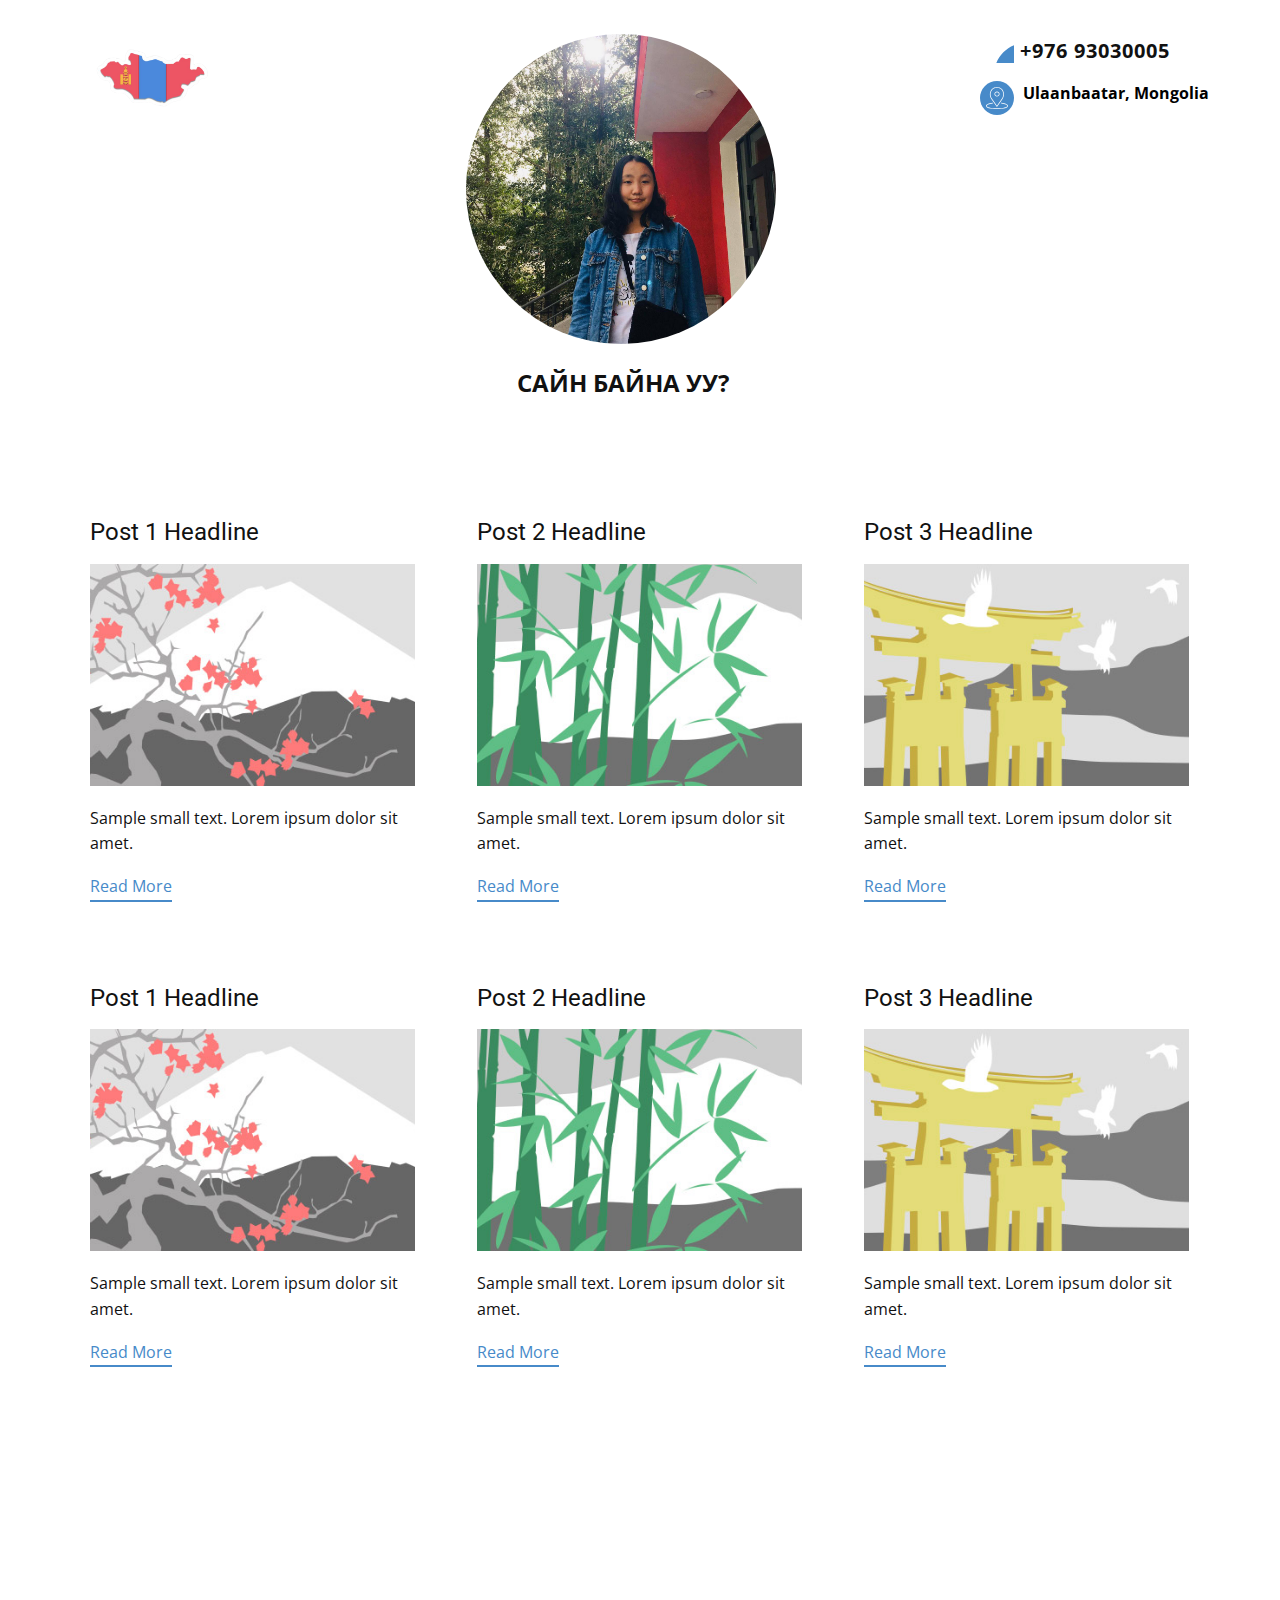
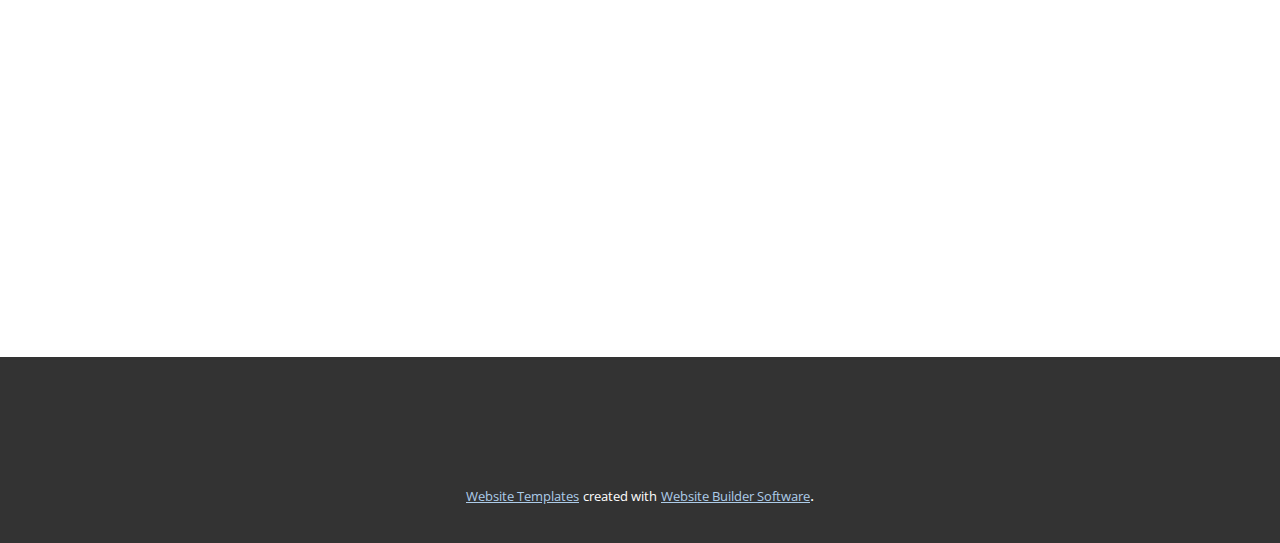
<file: blog/blog.html>
<html style="font-size: 16px;"><head>
    <meta name="viewport" content="width=device-width, initial-scale=1.0">
    <meta charset="utf-8">
    <meta name="keywords" content="">
    <meta name="description" content="">
    <meta name="page_type" content="np-template-header-footer-from-plugin">
    <title>Blog Template</title>
    <link rel="stylesheet" href="../nicepage.css" media="screen">
<link rel="stylesheet" href="../Blog-Template.css" media="screen">
    <script class="u-script" type="text/javascript" src="../jquery.js" defer=""></script>
    <script class="u-script" type="text/javascript" src="../nicepage.js" defer=""></script>
    <meta name="generator" content="Nicepage 3.7.2, nicepage.com">
    <link id="u-theme-google-font" rel="stylesheet" href="https://fonts.googleapis.com/css?family=Roboto:100,100i,300,300i,400,400i,500,500i,700,700i,900,900i|Open+Sans:300,300i,400,400i,600,600i,700,700i,800,800i">
    
    
    
    <script type="application/ld+json">{
		"@context": "http://schema.org",
		"@type": "Organization",
		"name": "",
		"url": "index.html"
}</script>
    <meta property="og:title" content="Blog Template">
    <meta property="og:type" content="website">
    <meta name="theme-color" content="#478ac9">
    <link rel="canonical" href="../index.html">
    <meta property="og:url" content="index.html">
  </head>
  <body class="u-body"><header class="u-align-left u-clearfix u-header u-header" id="sec-962d"><div class="u-clearfix u-sheet u-sheet-1">
        <div alt="" class="u-image u-image-circle u-image-1" data-image-width="1200" data-image-height="1600"></div>
        <img src="../images/tug1.png" alt="" class="u-image u-image-default u-preserve-proportions u-image-2" data-image-width="500" data-image-height="500">
        <a href="#" class="u-active-none u-btn u-button-style u-hover-none u-none u-text-hover-palette-1-base u-btn-1"><span class="u-icon u-text-palette-1-base"><svg class="u-svg-content" style="width: 1em; height: 1em;"><path d="M373.333,266.88c-25.003,0-49.493-3.904-72.704-11.563c-11.328-3.904-24.192-0.896-31.637,6.699l-46.016,34.752    c-52.8-28.181-86.592-61.952-114.389-114.368l33.813-44.928c8.512-8.512,11.563-20.971,7.915-32.64    C142.592,81.472,138.667,56.96,138.667,32c0-17.643-14.357-32-32-32H32C14.357,0,0,14.357,0,32    c0,205.845,167.488,373.333,373.333,373.333c17.643,0,32-14.357,32-32V298.88C405.333,281.237,390.976,266.88,373.333,266.88z"></path></svg><img></span>&nbsp;+976 93030005&nbsp;
        </a><span class="u-icon u-icon-circle u-palette-1-base u-spacing-6 u-icon-2"><svg class="u-svg-link" preserveAspectRatio="xMidYMin slice" viewBox="0 0 60 60" style=""><use xmlns:xlink="http://www.w3.org/1999/xlink" xlink:href="#svg-645f"></use></svg><svg xmlns="http://www.w3.org/2000/svg" xmlns:xlink="http://www.w3.org/1999/xlink" version="1.1" xml:space="preserve" class="u-svg-content" viewBox="0 0 60 60" x="0px" y="0px" id="svg-645f" style="enable-background:new 0 0 60 60;"><g><path d="M30,26c3.86,0,7-3.141,7-7s-3.14-7-7-7s-7,3.141-7,7S26.14,26,30,26z M30,14c2.757,0,5,2.243,5,5s-2.243,5-5,5
		s-5-2.243-5-5S27.243,14,30,14z"></path><path d="M29.823,54.757L45.164,32.6c5.754-7.671,4.922-20.28-1.781-26.982C39.761,1.995,34.945,0,29.823,0
		s-9.938,1.995-13.56,5.617c-6.703,6.702-7.535,19.311-1.804,26.952L29.823,54.757z M17.677,7.031C20.922,3.787,25.235,2,29.823,2
		s8.901,1.787,12.146,5.031c6.05,6.049,6.795,17.437,1.573,24.399L29.823,51.243L16.082,31.4
		C10.882,24.468,11.628,13.08,17.677,7.031z"></path><path d="M42.117,43.007c-0.55-0.067-1.046,0.327-1.11,0.876s0.328,1.046,0.876,1.11C52.399,46.231,58,49.567,58,51.5
		c0,2.714-10.652,6.5-28,6.5S2,54.214,2,51.5c0-1.933,5.601-5.269,16.117-6.507c0.548-0.064,0.94-0.562,0.876-1.11
		c-0.065-0.549-0.561-0.945-1.11-0.876C7.354,44.247,0,47.739,0,51.5C0,55.724,10.305,60,30,60s30-4.276,30-8.5
		C60,47.739,52.646,44.247,42.117,43.007z"></path>
</g></svg></span>
        <p class="u-text u-text-1">
          <span class="u-text-black" style="font-weight: 700;">Ulaanbaatar, Mongolia</span>
          <span style="font-size: 1.125rem;"></span>
        </p>
        <p class="u-text u-text-2">САЙН БАЙНА УУ?<span style="font-weight: 700;"></span>
        </p>
      </div></header>
    <section class="u-clearfix u-section-1" id="sec-3c60">
      <div class="u-clearfix u-sheet u-valign-middle u-sheet-1"><!--blog--><!--blog_options_json--><!--{"type":"Recent","source":"","tags":"","count":3}--><!--/blog_options_json-->
        <div class="u-blog u-expanded-width u-repeater u-repeater-1"><!--blog_post-->
          <div class="u-blog-post u-container-style u-repeater-item u-white u-repeater-item-1">
            <div class="u-container-layout u-similar-container u-valign-top u-container-layout-1"><!--blog_post_header-->
              <h4 class="u-blog-control u-text u-text-1">
                <a class="u-post-header-link" href="../blog/post.html"><!--blog_post_header_content-->Post 1 Headline<!--/blog_post_header_content--></a>
              </h4><!--/blog_post_header--><!--blog_post_image-->
              <a class="u-post-header-link" href="../blog/post.html"><img alt="" class="u-blog-control u-expanded-width u-image u-image-default u-image-1" src="[data-uri]"></a><!--/blog_post_image--><!--blog_post_content-->
              <div class="u-blog-control u-post-content u-text u-text-2 fr-view">Sample small text. Lorem ipsum dolor sit amet.</div><!--/blog_post_content--><!--blog_post_readmore-->
              <a href="../blog/post.html" class="u-blog-control u-border-2 u-border-palette-1-base u-btn u-btn-rectangle u-button-style u-none u-btn-1"><!--blog_post_readmore_content-->Read More<!--/blog_post_readmore_content--></a><!--/blog_post_readmore-->
            </div>
          </div><div class="u-blog-post u-container-style u-repeater-item u-video-cover u-white">
            <div class="u-container-layout u-similar-container u-valign-top u-container-layout-2"><!--blog_post_header-->
              <h4 class="u-blog-control u-text u-text-3">
                <a class="u-post-header-link" href="../blog/post-1.html"><!--blog_post_header_content-->Post 2 Headline<!--/blog_post_header_content--></a>
              </h4><!--/blog_post_header--><!--blog_post_image-->
              <a class="u-post-header-link" href="../blog/post-1.html"><img alt="" class="u-blog-control u-expanded-width u-image u-image-default u-image-2" src="[data-uri]"></a><!--/blog_post_image--><!--blog_post_content-->
              <div class="u-blog-control u-post-content u-text u-text-4 fr-view">Sample small text. Lorem ipsum dolor sit amet.</div><!--/blog_post_content--><!--blog_post_readmore-->
              <a href="../blog/post-1.html" class="u-blog-control u-border-2 u-border-palette-1-base u-btn u-btn-rectangle u-button-style u-none u-btn-2"><!--blog_post_readmore_content-->Read More<!--/blog_post_readmore_content--></a><!--/blog_post_readmore-->
            </div>
          </div><div class="u-blog-post u-container-style u-repeater-item u-video-cover u-white">
            <div class="u-container-layout u-similar-container u-valign-top u-container-layout-3"><!--blog_post_header-->
              <h4 class="u-blog-control u-text u-text-5">
                <a class="u-post-header-link" href="../blog/post-2.html"><!--blog_post_header_content-->Post 3 Headline<!--/blog_post_header_content--></a>
              </h4><!--/blog_post_header--><!--blog_post_image-->
              <a class="u-post-header-link" href="../blog/post-2.html"><img alt="" class="u-blog-control u-expanded-width u-image u-image-default u-image-3" src="[data-uri]"></a><!--/blog_post_image--><!--blog_post_content-->
              <div class="u-blog-control u-post-content u-text u-text-6 fr-view">Sample small text. Lorem ipsum dolor sit amet.</div><!--/blog_post_content--><!--blog_post_readmore-->
              <a href="../blog/post-2.html" class="u-blog-control u-border-2 u-border-palette-1-base u-btn u-btn-rectangle u-button-style u-none u-btn-3"><!--blog_post_readmore_content-->Read More<!--/blog_post_readmore_content--></a><!--/blog_post_readmore-->
            </div>
          </div><div class="u-blog-post u-container-style u-repeater-item u-white u-repeater-item-1">
            <div class="u-container-layout u-similar-container u-valign-top u-container-layout-1"><!--blog_post_header-->
              <h4 class="u-blog-control u-text u-text-1">
                <a class="u-post-header-link" href="../blog/post-3.html"><!--blog_post_header_content-->Post 1 Headline<!--/blog_post_header_content--></a>
              </h4><!--/blog_post_header--><!--blog_post_image-->
              <a class="u-post-header-link" href="../blog/post-3.html"><img alt="" class="u-blog-control u-expanded-width u-image u-image-default u-image-1" src="[data-uri]"></a><!--/blog_post_image--><!--blog_post_content-->
              <div class="u-blog-control u-post-content u-text u-text-2 fr-view">Sample small text. Lorem ipsum dolor sit amet.</div><!--/blog_post_content--><!--blog_post_readmore-->
              <a href="../blog/post-3.html" class="u-blog-control u-border-2 u-border-palette-1-base u-btn u-btn-rectangle u-button-style u-none u-btn-1"><!--blog_post_readmore_content-->Read More<!--/blog_post_readmore_content--></a><!--/blog_post_readmore-->
            </div>
          </div><div class="u-blog-post u-container-style u-repeater-item u-video-cover u-white">
            <div class="u-container-layout u-similar-container u-valign-top u-container-layout-2"><!--blog_post_header-->
              <h4 class="u-blog-control u-text u-text-3">
                <a class="u-post-header-link" href="../blog/post-4.html"><!--blog_post_header_content-->Post 2 Headline<!--/blog_post_header_content--></a>
              </h4><!--/blog_post_header--><!--blog_post_image-->
              <a class="u-post-header-link" href="../blog/post-4.html"><img alt="" class="u-blog-control u-expanded-width u-image u-image-default u-image-2" src="[data-uri]"></a><!--/blog_post_image--><!--blog_post_content-->
              <div class="u-blog-control u-post-content u-text u-text-4 fr-view">Sample small text. Lorem ipsum dolor sit amet.</div><!--/blog_post_content--><!--blog_post_readmore-->
              <a href="../blog/post-4.html" class="u-blog-control u-border-2 u-border-palette-1-base u-btn u-btn-rectangle u-button-style u-none u-btn-2"><!--blog_post_readmore_content-->Read More<!--/blog_post_readmore_content--></a><!--/blog_post_readmore-->
            </div>
          </div><div class="u-blog-post u-container-style u-repeater-item u-video-cover u-white">
            <div class="u-container-layout u-similar-container u-valign-top u-container-layout-3"><!--blog_post_header-->
              <h4 class="u-blog-control u-text u-text-5">
                <a class="u-post-header-link" href="../blog/post-5.html"><!--blog_post_header_content-->Post 3 Headline<!--/blog_post_header_content--></a>
              </h4><!--/blog_post_header--><!--blog_post_image-->
              <a class="u-post-header-link" href="../blog/post-5.html"><img alt="" class="u-blog-control u-expanded-width u-image u-image-default u-image-3" src="[data-uri]"></a><!--/blog_post_image--><!--blog_post_content-->
              <div class="u-blog-control u-post-content u-text u-text-6 fr-view">Sample small text. Lorem ipsum dolor sit amet.</div><!--/blog_post_content--><!--blog_post_readmore-->
              <a href="../blog/post-5.html" class="u-blog-control u-border-2 u-border-palette-1-base u-btn u-btn-rectangle u-button-style u-none u-btn-3"><!--blog_post_readmore_content-->Read More<!--/blog_post_readmore_content--></a><!--/blog_post_readmore-->
            </div>
          </div><!--/blog_post--><!--blog_post-->
          <!--/blog_post--><!--blog_post-->
          <!--/blog_post-->
        </div><!--/blog-->
      </div>
    </section>
    <section class="u-clearfix u-section-2" id="sec-56d0">
      <div class="u-clearfix u-sheet u-sheet-1"></div>
    </section>
    
    
    <footer class="u-align-left u-clearfix u-footer u-grey-80 u-footer" id="sec-134c"><div class="u-clearfix u-sheet u-sheet-1"></div></footer>
    <section class="u-backlink u-clearfix u-grey-80">
      <a class="u-link" href="https://nicepage.com/website-templates" target="_blank">
        <span>Website Templates</span>
      </a>
      <p class="u-text">
        <span>created with</span>
      </p>
      <a class="u-link" href="https://nicepage.com/" target="_blank">
        <span>Website Builder Software</span>
      </a>. 
    </section>
  
</body></html>
</file>
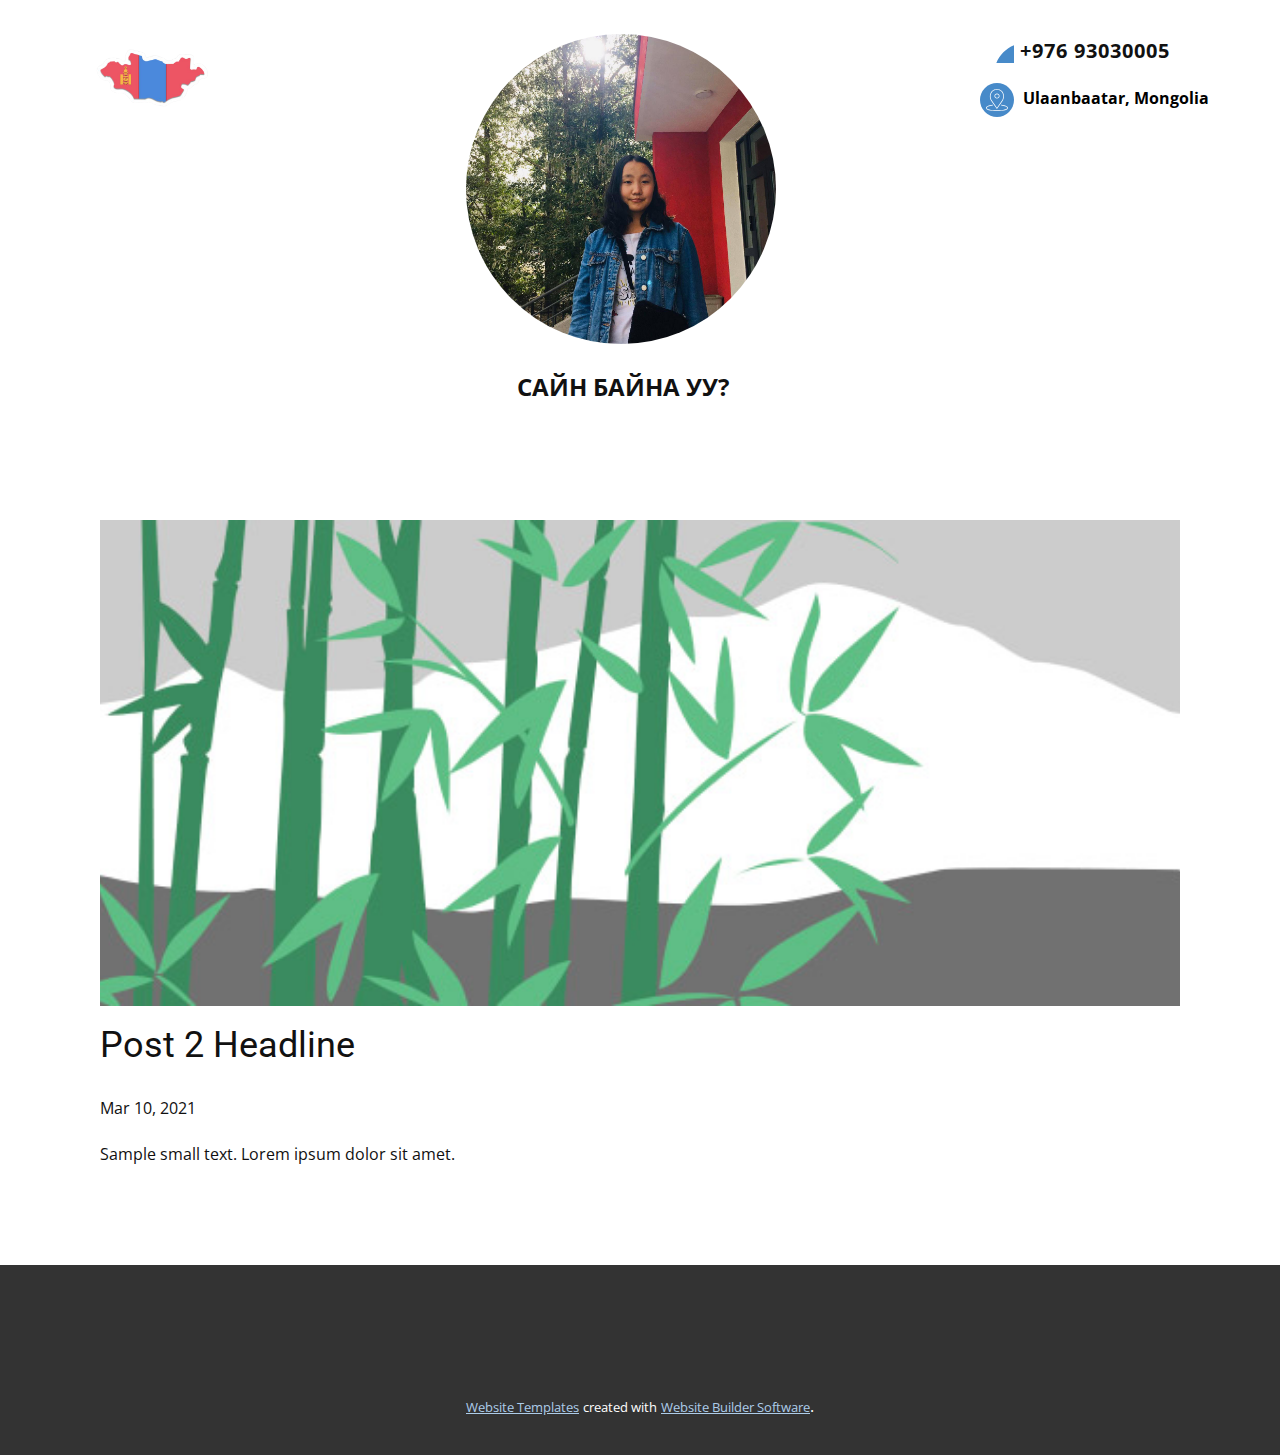
<file: blog/post-1.html>
<!doctype html>
<html style="font-size: 16px;"><head>
    <meta name="viewport" content="width=device-width, initial-scale=1.0">
    <meta charset="utf-8">
    <meta name="keywords" content="Post 1 Headline">
    <meta name="description" content="">
    <meta name="page_type" content="np-template-header-footer-from-plugin">
    <title>Post 2 Headline</title>
    <link rel="stylesheet" href="../nicepage.css" media="screen">
<link rel="stylesheet" href="../Post-Template.css" media="screen">
    <script class="u-script" type="text/javascript" src="../jquery.js" defer=""></script>
    <script class="u-script" type="text/javascript" src="../nicepage.js" defer=""></script>
    <meta name="generator" content="Nicepage 3.7.2, nicepage.com">
    <link id="u-theme-google-font" rel="stylesheet" href="https://fonts.googleapis.com/css?family=Roboto:100,100i,300,300i,400,400i,500,500i,700,700i,900,900i|Open+Sans:300,300i,400,400i,600,600i,700,700i,800,800i">
    
    
    <script type="application/ld+json">{
		"@context": "http://schema.org",
		"@type": "Organization",
		"name": "",
		"url": "index.html"
}</script>
    <meta property="og:title" content="Post Template">
    <meta property="og:type" content="website">
    <meta name="theme-color" content="#478ac9">
    <link rel="canonical" href="../index.html">
    <meta property="og:url" content="index.html">
  </head>
  <body class="u-body"><header class="u-align-left u-clearfix u-header u-header" id="sec-962d"><div class="u-clearfix u-sheet u-sheet-1">
        <div alt="" class="u-image u-image-circle u-image-1" data-image-width="1200" data-image-height="1600"></div>
        <img src="../images/tug1.png" alt="" class="u-image u-image-default u-preserve-proportions u-image-2" data-image-width="500" data-image-height="500">
        <a href="#" class="u-active-none u-btn u-button-style u-hover-none u-none u-text-hover-palette-1-base u-btn-1"><span class="u-icon u-text-palette-1-base"><svg class="u-svg-content" style="width: 1em; height: 1em;"><path d="M373.333,266.88c-25.003,0-49.493-3.904-72.704-11.563c-11.328-3.904-24.192-0.896-31.637,6.699l-46.016,34.752    c-52.8-28.181-86.592-61.952-114.389-114.368l33.813-44.928c8.512-8.512,11.563-20.971,7.915-32.64    C142.592,81.472,138.667,56.96,138.667,32c0-17.643-14.357-32-32-32H32C14.357,0,0,14.357,0,32    c0,205.845,167.488,373.333,373.333,373.333c17.643,0,32-14.357,32-32V298.88C405.333,281.237,390.976,266.88,373.333,266.88z"></path></svg><img></span>&nbsp;+976 93030005&nbsp;
        </a><span class="u-icon u-icon-circle u-palette-1-base u-spacing-6 u-icon-2"><svg class="u-svg-link" preserveAspectRatio="xMidYMin slice" viewBox="0 0 60 60" style=""><use xmlns:xlink="http://www.w3.org/1999/xlink" xlink:href="#svg-645f"></use></svg><svg xmlns="http://www.w3.org/2000/svg" xmlns:xlink="http://www.w3.org/1999/xlink" version="1.1" xml:space="preserve" class="u-svg-content" viewBox="0 0 60 60" x="0px" y="0px" id="svg-645f" style="enable-background:new 0 0 60 60;"><g><path d="M30,26c3.86,0,7-3.141,7-7s-3.14-7-7-7s-7,3.141-7,7S26.14,26,30,26z M30,14c2.757,0,5,2.243,5,5s-2.243,5-5,5
		s-5-2.243-5-5S27.243,14,30,14z"></path><path d="M29.823,54.757L45.164,32.6c5.754-7.671,4.922-20.28-1.781-26.982C39.761,1.995,34.945,0,29.823,0
		s-9.938,1.995-13.56,5.617c-6.703,6.702-7.535,19.311-1.804,26.952L29.823,54.757z M17.677,7.031C20.922,3.787,25.235,2,29.823,2
		s8.901,1.787,12.146,5.031c6.05,6.049,6.795,17.437,1.573,24.399L29.823,51.243L16.082,31.4
		C10.882,24.468,11.628,13.08,17.677,7.031z"></path><path d="M42.117,43.007c-0.55-0.067-1.046,0.327-1.11,0.876s0.328,1.046,0.876,1.11C52.399,46.231,58,49.567,58,51.5
		c0,2.714-10.652,6.5-28,6.5S2,54.214,2,51.5c0-1.933,5.601-5.269,16.117-6.507c0.548-0.064,0.94-0.562,0.876-1.11
		c-0.065-0.549-0.561-0.945-1.11-0.876C7.354,44.247,0,47.739,0,51.5C0,55.724,10.305,60,30,60s30-4.276,30-8.5
		C60,47.739,52.646,44.247,42.117,43.007z"></path>
</g></svg></span>
        <p class="u-text u-text-1">
          <span class="u-text-black" style="font-weight: 700;">Ulaanbaatar, Mongolia</span>
          <span style="font-size: 1.125rem;"></span>
        </p>
        <p class="u-text u-text-2">САЙН БАЙНА УУ?<span style="font-weight: 700;"></span>
        </p>
      </div></header>
    <section class="u-align-center u-clearfix u-section-1" id="sec-b25c">
      <div class="u-clearfix u-sheet u-valign-middle-md u-valign-middle-sm u-valign-middle-xs u-sheet-1"><!--post_details--><!--post_details_options_json--><!--{"source":""}--><!--/post_details_options_json--><!--blog_post-->
        <div class="u-container-style u-expanded-width u-post-details u-post-details-1">
          <div class="u-container-layout u-valign-middle u-container-layout-1"><!--blog_post_image-->
            <img alt="" class="u-blog-control u-expanded-width u-image u-image-default u-image-1" src="[data-uri]"><!--/blog_post_image--><!--blog_post_header-->
            <h2 class="u-blog-control u-text u-text-1">Post 2 Headline</h2><!--/blog_post_header--><!--blog_post_metadata-->
            <div class="u-blog-control u-metadata u-metadata-1"><!--blog_post_metadata_date-->
              <span class="u-meta-date u-meta-icon">Mar 10, 2021</span><!--/blog_post_metadata_date--><!--blog_post_metadata_category-->
              <!--/blog_post_metadata_category--><!--blog_post_metadata_comments-->
              <!--/blog_post_metadata_comments-->
            </div><!--/blog_post_metadata--><!--blog_post_content-->
            <div class="u-align-justify u-blog-control u-post-content u-text u-text-2 fr-view">
  Sample small text. Lorem ipsum dolor sit amet.
  </div><!--/blog_post_content-->
          </div>
        </div><!--/blog_post--><!--/post_details-->
      </div>
    </section>
    
    
    <footer class="u-align-left u-clearfix u-footer u-grey-80 u-footer" id="sec-134c"><div class="u-clearfix u-sheet u-sheet-1"></div></footer>
    <section class="u-backlink u-clearfix u-grey-80">
      <a class="u-link" href="https://nicepage.com/website-templates" target="_blank">
        <span>Website Templates</span>
      </a>
      <p class="u-text">
        <span>created with</span>
      </p>
      <a class="u-link" href="https://nicepage.com/" target="_blank">
        <span>Website Builder Software</span>
      </a>. 
    </section>
  
</body></html>
</file>
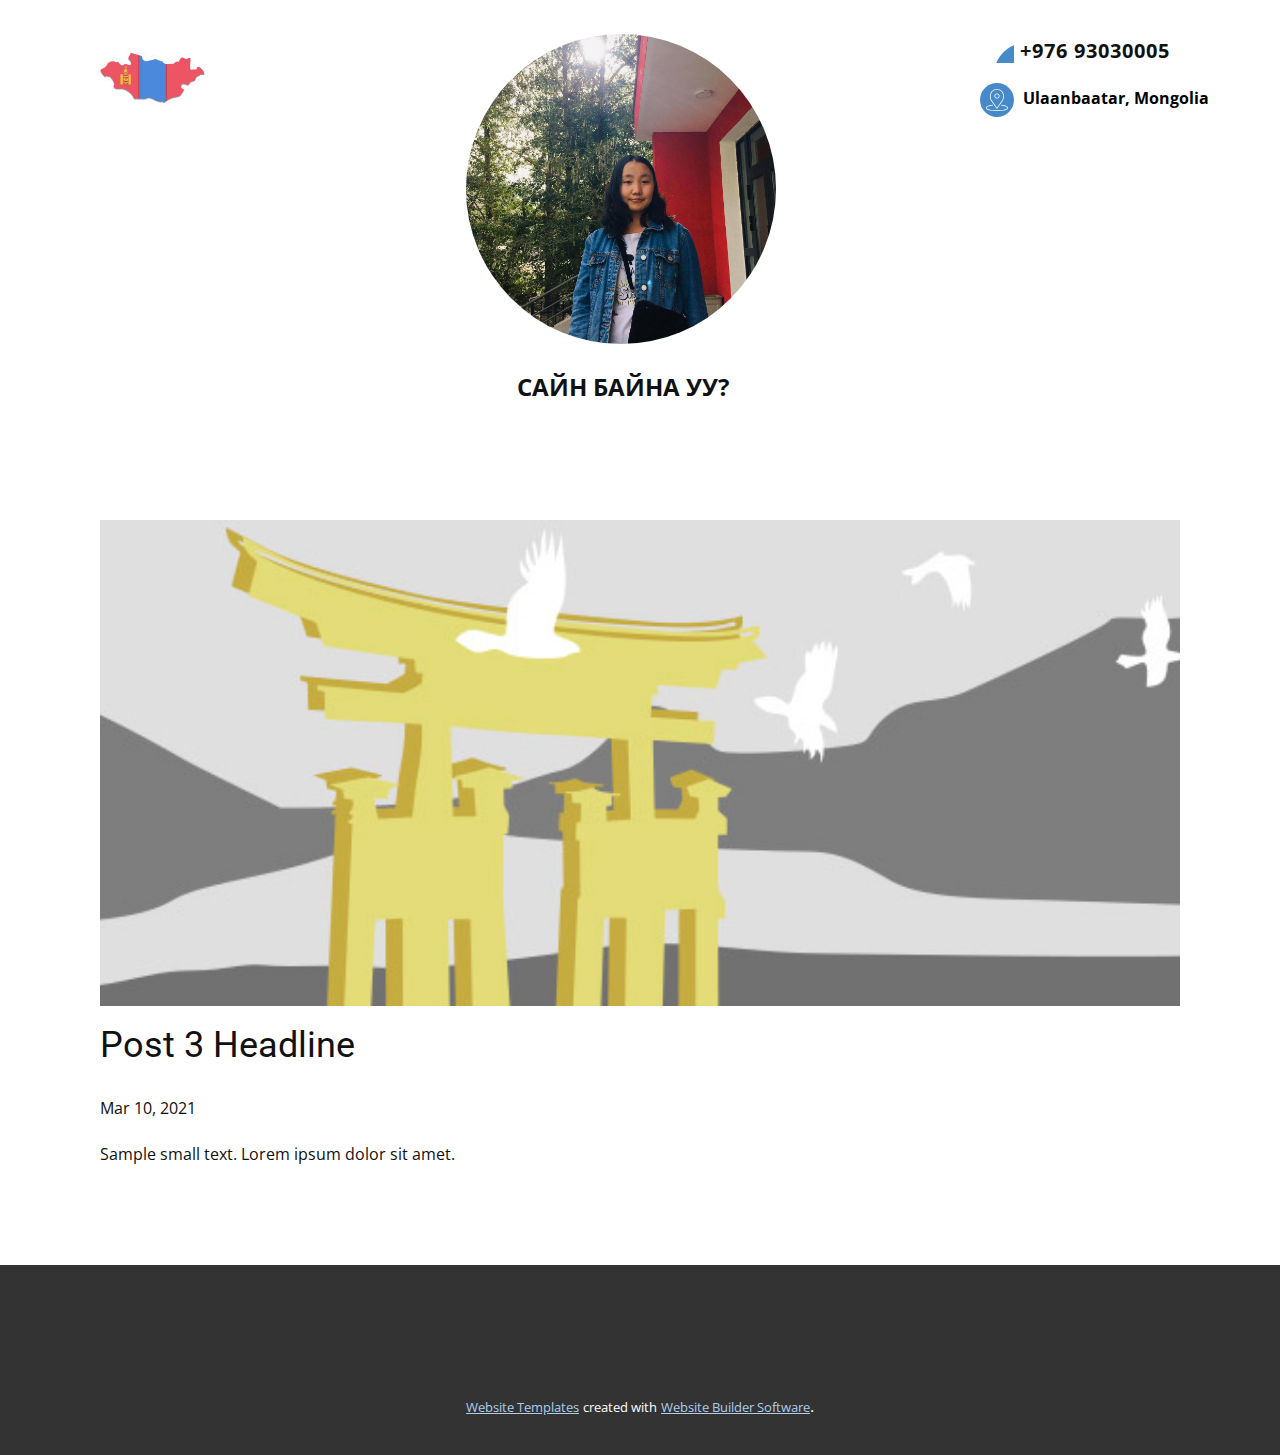
<file: blog/post-2.html>
<!doctype html>
<html style="font-size: 16px;"><head>
    <meta name="viewport" content="width=device-width, initial-scale=1.0">
    <meta charset="utf-8">
    <meta name="keywords" content="Post 1 Headline">
    <meta name="description" content="">
    <meta name="page_type" content="np-template-header-footer-from-plugin">
    <title>Post 3 Headline</title>
    <link rel="stylesheet" href="../nicepage.css" media="screen">
<link rel="stylesheet" href="../Post-Template.css" media="screen">
    <script class="u-script" type="text/javascript" src="../jquery.js" defer=""></script>
    <script class="u-script" type="text/javascript" src="../nicepage.js" defer=""></script>
    <meta name="generator" content="Nicepage 3.7.2, nicepage.com">
    <link id="u-theme-google-font" rel="stylesheet" href="https://fonts.googleapis.com/css?family=Roboto:100,100i,300,300i,400,400i,500,500i,700,700i,900,900i|Open+Sans:300,300i,400,400i,600,600i,700,700i,800,800i">
    
    
    <script type="application/ld+json">{
		"@context": "http://schema.org",
		"@type": "Organization",
		"name": "",
		"url": "index.html"
}</script>
    <meta property="og:title" content="Post Template">
    <meta property="og:type" content="website">
    <meta name="theme-color" content="#478ac9">
    <link rel="canonical" href="../index.html">
    <meta property="og:url" content="index.html">
  </head>
  <body class="u-body"><header class="u-align-left u-clearfix u-header u-header" id="sec-962d"><div class="u-clearfix u-sheet u-sheet-1">
        <div alt="" class="u-image u-image-circle u-image-1" data-image-width="1200" data-image-height="1600"></div>
        <img src="../images/tug1.png" alt="" class="u-image u-image-default u-preserve-proportions u-image-2" data-image-width="500" data-image-height="500">
        <a href="#" class="u-active-none u-btn u-button-style u-hover-none u-none u-text-hover-palette-1-base u-btn-1"><span class="u-icon u-text-palette-1-base"><svg class="u-svg-content" style="width: 1em; height: 1em;"><path d="M373.333,266.88c-25.003,0-49.493-3.904-72.704-11.563c-11.328-3.904-24.192-0.896-31.637,6.699l-46.016,34.752    c-52.8-28.181-86.592-61.952-114.389-114.368l33.813-44.928c8.512-8.512,11.563-20.971,7.915-32.64    C142.592,81.472,138.667,56.96,138.667,32c0-17.643-14.357-32-32-32H32C14.357,0,0,14.357,0,32    c0,205.845,167.488,373.333,373.333,373.333c17.643,0,32-14.357,32-32V298.88C405.333,281.237,390.976,266.88,373.333,266.88z"></path></svg><img></span>&nbsp;+976 93030005&nbsp;
        </a><span class="u-icon u-icon-circle u-palette-1-base u-spacing-6 u-icon-2"><svg class="u-svg-link" preserveAspectRatio="xMidYMin slice" viewBox="0 0 60 60" style=""><use xmlns:xlink="http://www.w3.org/1999/xlink" xlink:href="#svg-645f"></use></svg><svg xmlns="http://www.w3.org/2000/svg" xmlns:xlink="http://www.w3.org/1999/xlink" version="1.1" xml:space="preserve" class="u-svg-content" viewBox="0 0 60 60" x="0px" y="0px" id="svg-645f" style="enable-background:new 0 0 60 60;"><g><path d="M30,26c3.86,0,7-3.141,7-7s-3.14-7-7-7s-7,3.141-7,7S26.14,26,30,26z M30,14c2.757,0,5,2.243,5,5s-2.243,5-5,5
		s-5-2.243-5-5S27.243,14,30,14z"></path><path d="M29.823,54.757L45.164,32.6c5.754-7.671,4.922-20.28-1.781-26.982C39.761,1.995,34.945,0,29.823,0
		s-9.938,1.995-13.56,5.617c-6.703,6.702-7.535,19.311-1.804,26.952L29.823,54.757z M17.677,7.031C20.922,3.787,25.235,2,29.823,2
		s8.901,1.787,12.146,5.031c6.05,6.049,6.795,17.437,1.573,24.399L29.823,51.243L16.082,31.4
		C10.882,24.468,11.628,13.08,17.677,7.031z"></path><path d="M42.117,43.007c-0.55-0.067-1.046,0.327-1.11,0.876s0.328,1.046,0.876,1.11C52.399,46.231,58,49.567,58,51.5
		c0,2.714-10.652,6.5-28,6.5S2,54.214,2,51.5c0-1.933,5.601-5.269,16.117-6.507c0.548-0.064,0.94-0.562,0.876-1.11
		c-0.065-0.549-0.561-0.945-1.11-0.876C7.354,44.247,0,47.739,0,51.5C0,55.724,10.305,60,30,60s30-4.276,30-8.5
		C60,47.739,52.646,44.247,42.117,43.007z"></path>
</g></svg></span>
        <p class="u-text u-text-1">
          <span class="u-text-black" style="font-weight: 700;">Ulaanbaatar, Mongolia</span>
          <span style="font-size: 1.125rem;"></span>
        </p>
        <p class="u-text u-text-2">САЙН БАЙНА УУ?<span style="font-weight: 700;"></span>
        </p>
      </div></header>
    <section class="u-align-center u-clearfix u-section-1" id="sec-b25c">
      <div class="u-clearfix u-sheet u-valign-middle-md u-valign-middle-sm u-valign-middle-xs u-sheet-1"><!--post_details--><!--post_details_options_json--><!--{"source":""}--><!--/post_details_options_json--><!--blog_post-->
        <div class="u-container-style u-expanded-width u-post-details u-post-details-1">
          <div class="u-container-layout u-valign-middle u-container-layout-1"><!--blog_post_image-->
            <img alt="" class="u-blog-control u-expanded-width u-image u-image-default u-image-1" src="[data-uri]"><!--/blog_post_image--><!--blog_post_header-->
            <h2 class="u-blog-control u-text u-text-1">Post 3 Headline</h2><!--/blog_post_header--><!--blog_post_metadata-->
            <div class="u-blog-control u-metadata u-metadata-1"><!--blog_post_metadata_date-->
              <span class="u-meta-date u-meta-icon">Mar 10, 2021</span><!--/blog_post_metadata_date--><!--blog_post_metadata_category-->
              <!--/blog_post_metadata_category--><!--blog_post_metadata_comments-->
              <!--/blog_post_metadata_comments-->
            </div><!--/blog_post_metadata--><!--blog_post_content-->
            <div class="u-align-justify u-blog-control u-post-content u-text u-text-2 fr-view">
  Sample small text. Lorem ipsum dolor sit amet.
  </div><!--/blog_post_content-->
          </div>
        </div><!--/blog_post--><!--/post_details-->
      </div>
    </section>
    
    
    <footer class="u-align-left u-clearfix u-footer u-grey-80 u-footer" id="sec-134c"><div class="u-clearfix u-sheet u-sheet-1"></div></footer>
    <section class="u-backlink u-clearfix u-grey-80">
      <a class="u-link" href="https://nicepage.com/website-templates" target="_blank">
        <span>Website Templates</span>
      </a>
      <p class="u-text">
        <span>created with</span>
      </p>
      <a class="u-link" href="https://nicepage.com/" target="_blank">
        <span>Website Builder Software</span>
      </a>. 
    </section>
  
</body></html>
</file>
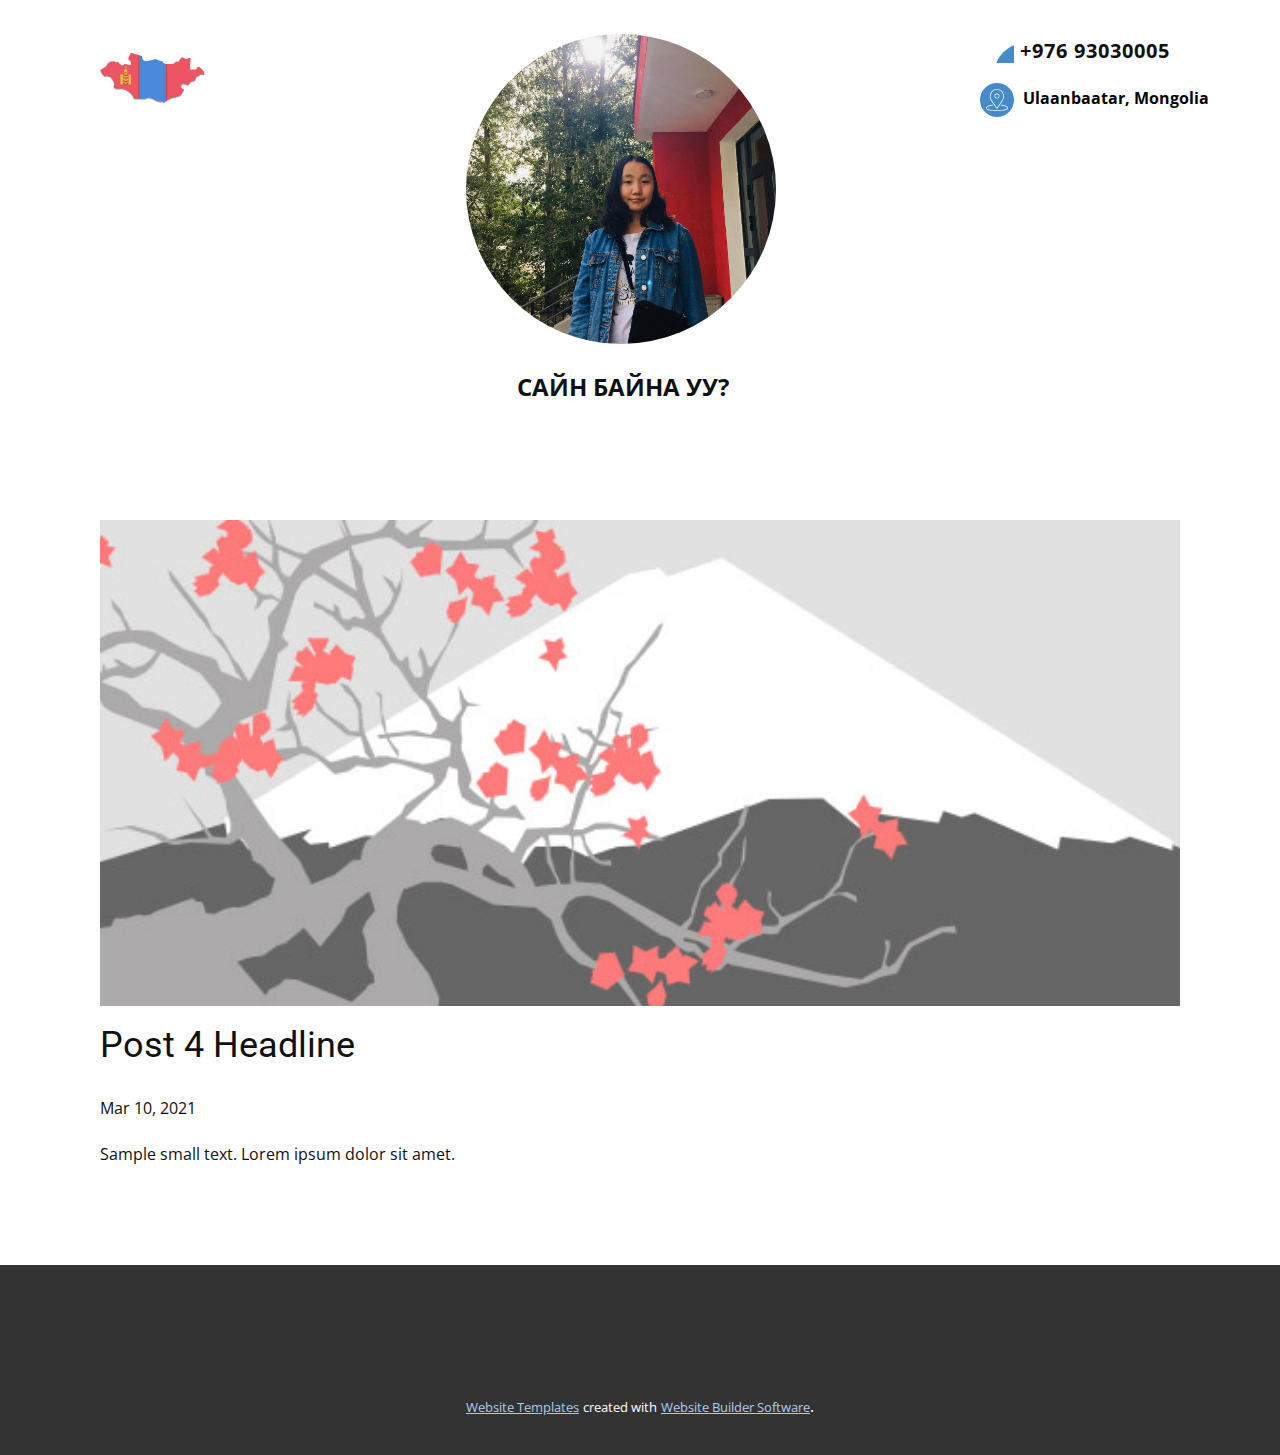
<file: blog/post-3.html>
<!doctype html>
<html style="font-size: 16px;"><head>
    <meta name="viewport" content="width=device-width, initial-scale=1.0">
    <meta charset="utf-8">
    <meta name="keywords" content="Post 1 Headline">
    <meta name="description" content="">
    <meta name="page_type" content="np-template-header-footer-from-plugin">
    <title>Post 4 Headline</title>
    <link rel="stylesheet" href="../nicepage.css" media="screen">
<link rel="stylesheet" href="../Post-Template.css" media="screen">
    <script class="u-script" type="text/javascript" src="../jquery.js" defer=""></script>
    <script class="u-script" type="text/javascript" src="../nicepage.js" defer=""></script>
    <meta name="generator" content="Nicepage 3.7.2, nicepage.com">
    <link id="u-theme-google-font" rel="stylesheet" href="https://fonts.googleapis.com/css?family=Roboto:100,100i,300,300i,400,400i,500,500i,700,700i,900,900i|Open+Sans:300,300i,400,400i,600,600i,700,700i,800,800i">
    
    
    <script type="application/ld+json">{
		"@context": "http://schema.org",
		"@type": "Organization",
		"name": "",
		"url": "index.html"
}</script>
    <meta property="og:title" content="Post Template">
    <meta property="og:type" content="website">
    <meta name="theme-color" content="#478ac9">
    <link rel="canonical" href="../index.html">
    <meta property="og:url" content="index.html">
  </head>
  <body class="u-body"><header class="u-align-left u-clearfix u-header u-header" id="sec-962d"><div class="u-clearfix u-sheet u-sheet-1">
        <div alt="" class="u-image u-image-circle u-image-1" data-image-width="1200" data-image-height="1600"></div>
        <img src="../images/tug1.png" alt="" class="u-image u-image-default u-preserve-proportions u-image-2" data-image-width="500" data-image-height="500">
        <a href="#" class="u-active-none u-btn u-button-style u-hover-none u-none u-text-hover-palette-1-base u-btn-1"><span class="u-icon u-text-palette-1-base"><svg class="u-svg-content" style="width: 1em; height: 1em;"><path d="M373.333,266.88c-25.003,0-49.493-3.904-72.704-11.563c-11.328-3.904-24.192-0.896-31.637,6.699l-46.016,34.752    c-52.8-28.181-86.592-61.952-114.389-114.368l33.813-44.928c8.512-8.512,11.563-20.971,7.915-32.64    C142.592,81.472,138.667,56.96,138.667,32c0-17.643-14.357-32-32-32H32C14.357,0,0,14.357,0,32    c0,205.845,167.488,373.333,373.333,373.333c17.643,0,32-14.357,32-32V298.88C405.333,281.237,390.976,266.88,373.333,266.88z"></path></svg><img></span>&nbsp;+976 93030005&nbsp;
        </a><span class="u-icon u-icon-circle u-palette-1-base u-spacing-6 u-icon-2"><svg class="u-svg-link" preserveAspectRatio="xMidYMin slice" viewBox="0 0 60 60" style=""><use xmlns:xlink="http://www.w3.org/1999/xlink" xlink:href="#svg-645f"></use></svg><svg xmlns="http://www.w3.org/2000/svg" xmlns:xlink="http://www.w3.org/1999/xlink" version="1.1" xml:space="preserve" class="u-svg-content" viewBox="0 0 60 60" x="0px" y="0px" id="svg-645f" style="enable-background:new 0 0 60 60;"><g><path d="M30,26c3.86,0,7-3.141,7-7s-3.14-7-7-7s-7,3.141-7,7S26.14,26,30,26z M30,14c2.757,0,5,2.243,5,5s-2.243,5-5,5
		s-5-2.243-5-5S27.243,14,30,14z"></path><path d="M29.823,54.757L45.164,32.6c5.754-7.671,4.922-20.28-1.781-26.982C39.761,1.995,34.945,0,29.823,0
		s-9.938,1.995-13.56,5.617c-6.703,6.702-7.535,19.311-1.804,26.952L29.823,54.757z M17.677,7.031C20.922,3.787,25.235,2,29.823,2
		s8.901,1.787,12.146,5.031c6.05,6.049,6.795,17.437,1.573,24.399L29.823,51.243L16.082,31.4
		C10.882,24.468,11.628,13.08,17.677,7.031z"></path><path d="M42.117,43.007c-0.55-0.067-1.046,0.327-1.11,0.876s0.328,1.046,0.876,1.11C52.399,46.231,58,49.567,58,51.5
		c0,2.714-10.652,6.5-28,6.5S2,54.214,2,51.5c0-1.933,5.601-5.269,16.117-6.507c0.548-0.064,0.94-0.562,0.876-1.11
		c-0.065-0.549-0.561-0.945-1.11-0.876C7.354,44.247,0,47.739,0,51.5C0,55.724,10.305,60,30,60s30-4.276,30-8.5
		C60,47.739,52.646,44.247,42.117,43.007z"></path>
</g></svg></span>
        <p class="u-text u-text-1">
          <span class="u-text-black" style="font-weight: 700;">Ulaanbaatar, Mongolia</span>
          <span style="font-size: 1.125rem;"></span>
        </p>
        <p class="u-text u-text-2">САЙН БАЙНА УУ?<span style="font-weight: 700;"></span>
        </p>
      </div></header>
    <section class="u-align-center u-clearfix u-section-1" id="sec-b25c">
      <div class="u-clearfix u-sheet u-valign-middle-md u-valign-middle-sm u-valign-middle-xs u-sheet-1"><!--post_details--><!--post_details_options_json--><!--{"source":""}--><!--/post_details_options_json--><!--blog_post-->
        <div class="u-container-style u-expanded-width u-post-details u-post-details-1">
          <div class="u-container-layout u-valign-middle u-container-layout-1"><!--blog_post_image-->
            <img alt="" class="u-blog-control u-expanded-width u-image u-image-default u-image-1" src="[data-uri]"><!--/blog_post_image--><!--blog_post_header-->
            <h2 class="u-blog-control u-text u-text-1">Post 4 Headline</h2><!--/blog_post_header--><!--blog_post_metadata-->
            <div class="u-blog-control u-metadata u-metadata-1"><!--blog_post_metadata_date-->
              <span class="u-meta-date u-meta-icon">Mar 10, 2021</span><!--/blog_post_metadata_date--><!--blog_post_metadata_category-->
              <!--/blog_post_metadata_category--><!--blog_post_metadata_comments-->
              <!--/blog_post_metadata_comments-->
            </div><!--/blog_post_metadata--><!--blog_post_content-->
            <div class="u-align-justify u-blog-control u-post-content u-text u-text-2 fr-view">
  Sample small text. Lorem ipsum dolor sit amet.
  </div><!--/blog_post_content-->
          </div>
        </div><!--/blog_post--><!--/post_details-->
      </div>
    </section>
    
    
    <footer class="u-align-left u-clearfix u-footer u-grey-80 u-footer" id="sec-134c"><div class="u-clearfix u-sheet u-sheet-1"></div></footer>
    <section class="u-backlink u-clearfix u-grey-80">
      <a class="u-link" href="https://nicepage.com/website-templates" target="_blank">
        <span>Website Templates</span>
      </a>
      <p class="u-text">
        <span>created with</span>
      </p>
      <a class="u-link" href="https://nicepage.com/" target="_blank">
        <span>Website Builder Software</span>
      </a>. 
    </section>
  
</body></html>
</file>
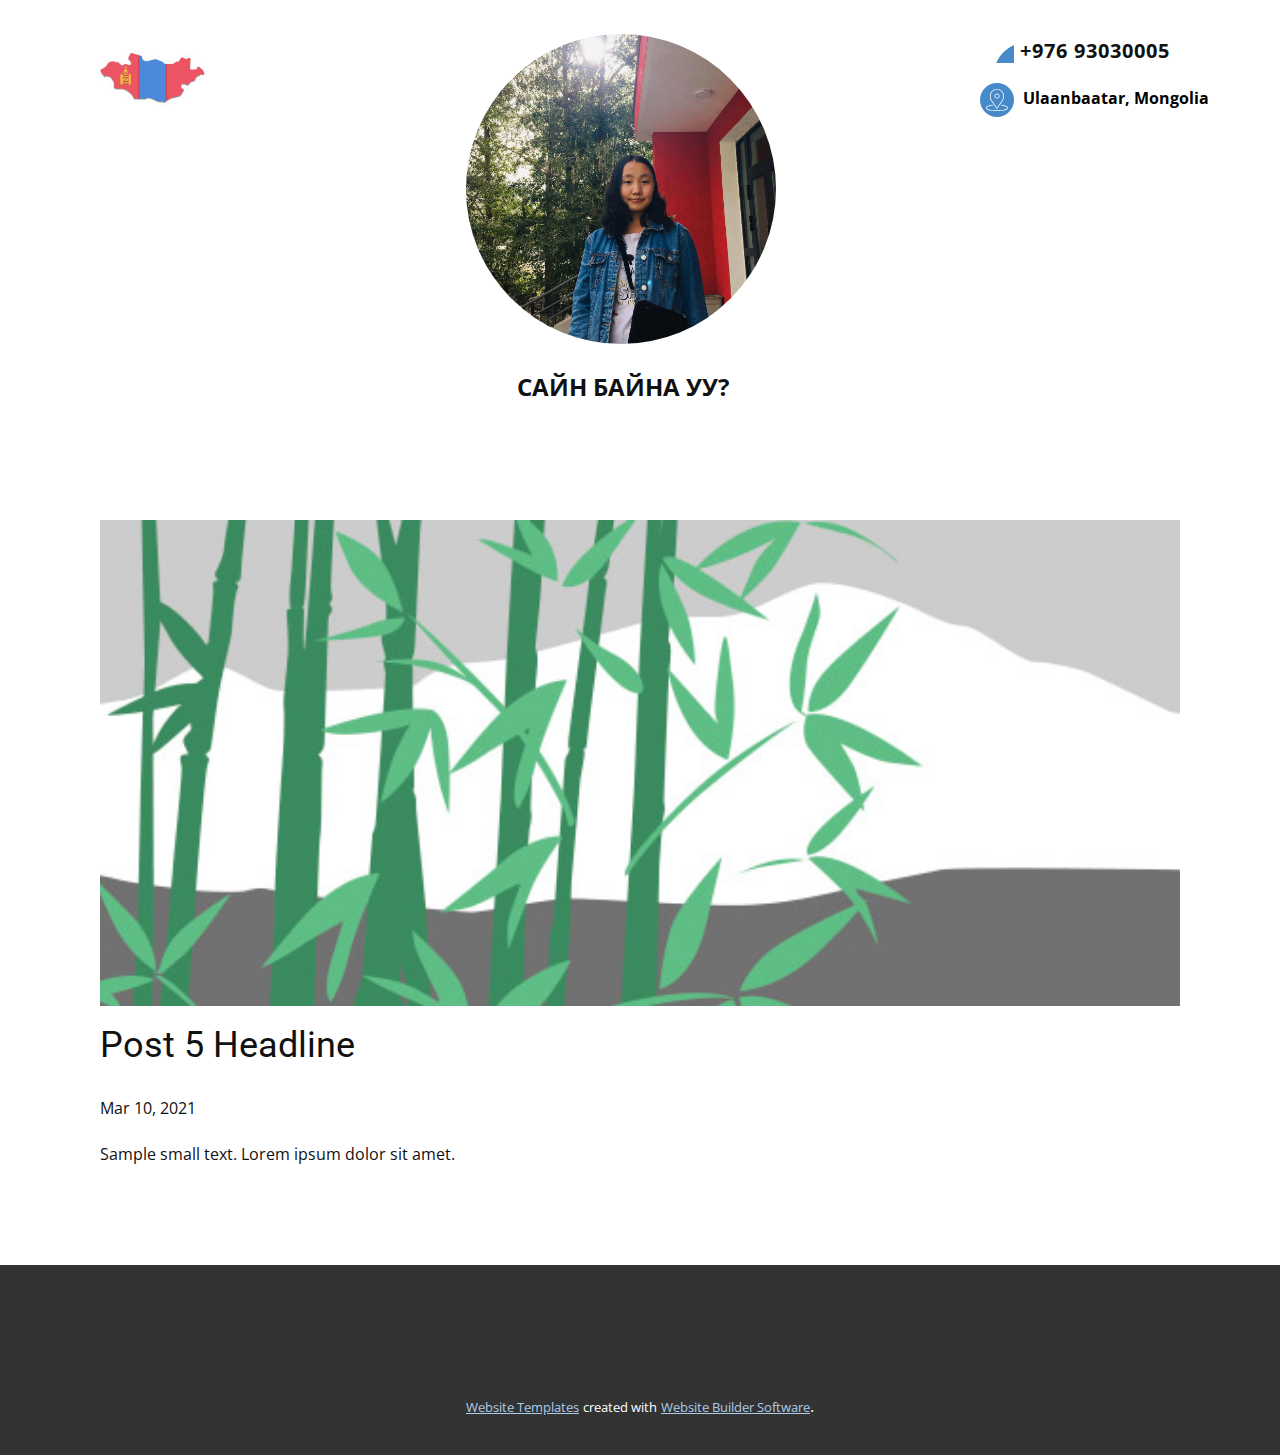
<file: blog/post-4.html>
<!doctype html>
<html style="font-size: 16px;"><head>
    <meta name="viewport" content="width=device-width, initial-scale=1.0">
    <meta charset="utf-8">
    <meta name="keywords" content="Post 1 Headline">
    <meta name="description" content="">
    <meta name="page_type" content="np-template-header-footer-from-plugin">
    <title>Post 5 Headline</title>
    <link rel="stylesheet" href="../nicepage.css" media="screen">
<link rel="stylesheet" href="../Post-Template.css" media="screen">
    <script class="u-script" type="text/javascript" src="../jquery.js" defer=""></script>
    <script class="u-script" type="text/javascript" src="../nicepage.js" defer=""></script>
    <meta name="generator" content="Nicepage 3.7.2, nicepage.com">
    <link id="u-theme-google-font" rel="stylesheet" href="https://fonts.googleapis.com/css?family=Roboto:100,100i,300,300i,400,400i,500,500i,700,700i,900,900i|Open+Sans:300,300i,400,400i,600,600i,700,700i,800,800i">
    
    
    <script type="application/ld+json">{
		"@context": "http://schema.org",
		"@type": "Organization",
		"name": "",
		"url": "index.html"
}</script>
    <meta property="og:title" content="Post Template">
    <meta property="og:type" content="website">
    <meta name="theme-color" content="#478ac9">
    <link rel="canonical" href="../index.html">
    <meta property="og:url" content="index.html">
  </head>
  <body class="u-body"><header class="u-align-left u-clearfix u-header u-header" id="sec-962d"><div class="u-clearfix u-sheet u-sheet-1">
        <div alt="" class="u-image u-image-circle u-image-1" data-image-width="1200" data-image-height="1600"></div>
        <img src="../images/tug1.png" alt="" class="u-image u-image-default u-preserve-proportions u-image-2" data-image-width="500" data-image-height="500">
        <a href="#" class="u-active-none u-btn u-button-style u-hover-none u-none u-text-hover-palette-1-base u-btn-1"><span class="u-icon u-text-palette-1-base"><svg class="u-svg-content" style="width: 1em; height: 1em;"><path d="M373.333,266.88c-25.003,0-49.493-3.904-72.704-11.563c-11.328-3.904-24.192-0.896-31.637,6.699l-46.016,34.752    c-52.8-28.181-86.592-61.952-114.389-114.368l33.813-44.928c8.512-8.512,11.563-20.971,7.915-32.64    C142.592,81.472,138.667,56.96,138.667,32c0-17.643-14.357-32-32-32H32C14.357,0,0,14.357,0,32    c0,205.845,167.488,373.333,373.333,373.333c17.643,0,32-14.357,32-32V298.88C405.333,281.237,390.976,266.88,373.333,266.88z"></path></svg><img></span>&nbsp;+976 93030005&nbsp;
        </a><span class="u-icon u-icon-circle u-palette-1-base u-spacing-6 u-icon-2"><svg class="u-svg-link" preserveAspectRatio="xMidYMin slice" viewBox="0 0 60 60" style=""><use xmlns:xlink="http://www.w3.org/1999/xlink" xlink:href="#svg-645f"></use></svg><svg xmlns="http://www.w3.org/2000/svg" xmlns:xlink="http://www.w3.org/1999/xlink" version="1.1" xml:space="preserve" class="u-svg-content" viewBox="0 0 60 60" x="0px" y="0px" id="svg-645f" style="enable-background:new 0 0 60 60;"><g><path d="M30,26c3.86,0,7-3.141,7-7s-3.14-7-7-7s-7,3.141-7,7S26.14,26,30,26z M30,14c2.757,0,5,2.243,5,5s-2.243,5-5,5
		s-5-2.243-5-5S27.243,14,30,14z"></path><path d="M29.823,54.757L45.164,32.6c5.754-7.671,4.922-20.28-1.781-26.982C39.761,1.995,34.945,0,29.823,0
		s-9.938,1.995-13.56,5.617c-6.703,6.702-7.535,19.311-1.804,26.952L29.823,54.757z M17.677,7.031C20.922,3.787,25.235,2,29.823,2
		s8.901,1.787,12.146,5.031c6.05,6.049,6.795,17.437,1.573,24.399L29.823,51.243L16.082,31.4
		C10.882,24.468,11.628,13.08,17.677,7.031z"></path><path d="M42.117,43.007c-0.55-0.067-1.046,0.327-1.11,0.876s0.328,1.046,0.876,1.11C52.399,46.231,58,49.567,58,51.5
		c0,2.714-10.652,6.5-28,6.5S2,54.214,2,51.5c0-1.933,5.601-5.269,16.117-6.507c0.548-0.064,0.94-0.562,0.876-1.11
		c-0.065-0.549-0.561-0.945-1.11-0.876C7.354,44.247,0,47.739,0,51.5C0,55.724,10.305,60,30,60s30-4.276,30-8.5
		C60,47.739,52.646,44.247,42.117,43.007z"></path>
</g></svg></span>
        <p class="u-text u-text-1">
          <span class="u-text-black" style="font-weight: 700;">Ulaanbaatar, Mongolia</span>
          <span style="font-size: 1.125rem;"></span>
        </p>
        <p class="u-text u-text-2">САЙН БАЙНА УУ?<span style="font-weight: 700;"></span>
        </p>
      </div></header>
    <section class="u-align-center u-clearfix u-section-1" id="sec-b25c">
      <div class="u-clearfix u-sheet u-valign-middle-md u-valign-middle-sm u-valign-middle-xs u-sheet-1"><!--post_details--><!--post_details_options_json--><!--{"source":""}--><!--/post_details_options_json--><!--blog_post-->
        <div class="u-container-style u-expanded-width u-post-details u-post-details-1">
          <div class="u-container-layout u-valign-middle u-container-layout-1"><!--blog_post_image-->
            <img alt="" class="u-blog-control u-expanded-width u-image u-image-default u-image-1" src="[data-uri]"><!--/blog_post_image--><!--blog_post_header-->
            <h2 class="u-blog-control u-text u-text-1">Post 5 Headline</h2><!--/blog_post_header--><!--blog_post_metadata-->
            <div class="u-blog-control u-metadata u-metadata-1"><!--blog_post_metadata_date-->
              <span class="u-meta-date u-meta-icon">Mar 10, 2021</span><!--/blog_post_metadata_date--><!--blog_post_metadata_category-->
              <!--/blog_post_metadata_category--><!--blog_post_metadata_comments-->
              <!--/blog_post_metadata_comments-->
            </div><!--/blog_post_metadata--><!--blog_post_content-->
            <div class="u-align-justify u-blog-control u-post-content u-text u-text-2 fr-view">
  Sample small text. Lorem ipsum dolor sit amet.
  </div><!--/blog_post_content-->
          </div>
        </div><!--/blog_post--><!--/post_details-->
      </div>
    </section>
    
    
    <footer class="u-align-left u-clearfix u-footer u-grey-80 u-footer" id="sec-134c"><div class="u-clearfix u-sheet u-sheet-1"></div></footer>
    <section class="u-backlink u-clearfix u-grey-80">
      <a class="u-link" href="https://nicepage.com/website-templates" target="_blank">
        <span>Website Templates</span>
      </a>
      <p class="u-text">
        <span>created with</span>
      </p>
      <a class="u-link" href="https://nicepage.com/" target="_blank">
        <span>Website Builder Software</span>
      </a>. 
    </section>
  
</body></html>
</file>
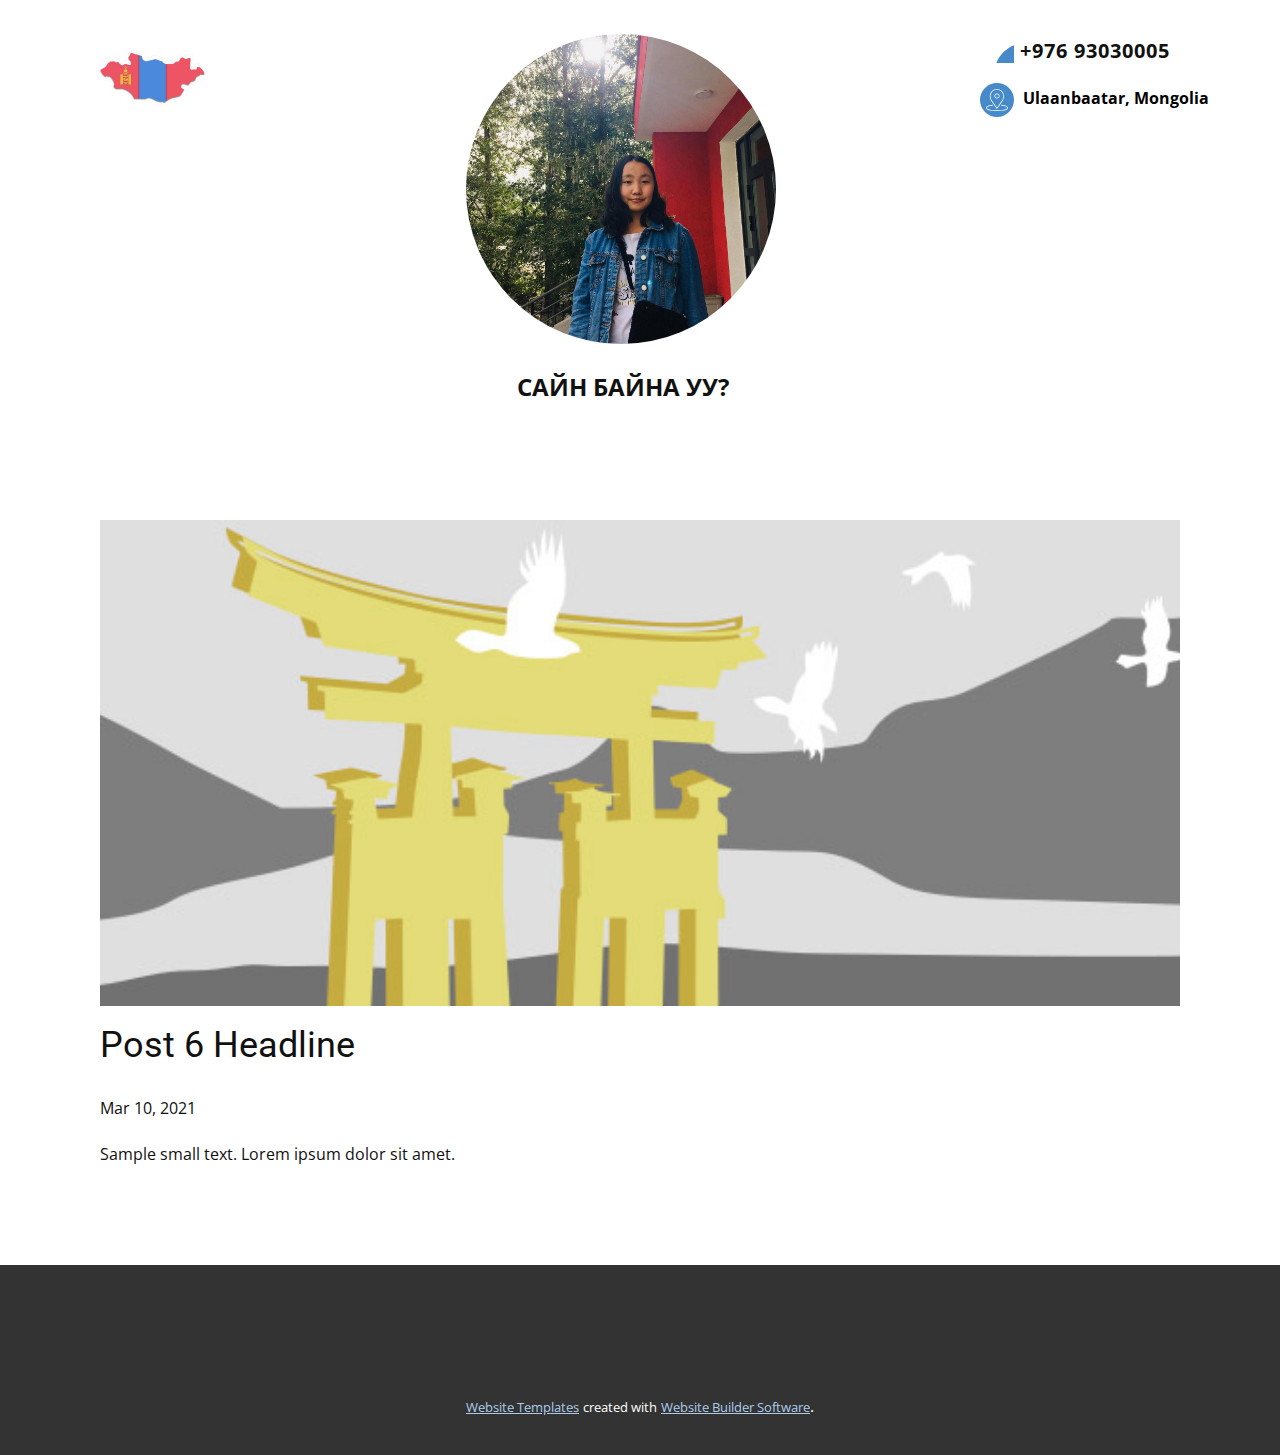
<file: blog/post-5.html>
<!doctype html>
<html style="font-size: 16px;"><head>
    <meta name="viewport" content="width=device-width, initial-scale=1.0">
    <meta charset="utf-8">
    <meta name="keywords" content="Post 1 Headline">
    <meta name="description" content="">
    <meta name="page_type" content="np-template-header-footer-from-plugin">
    <title>Post 6 Headline</title>
    <link rel="stylesheet" href="../nicepage.css" media="screen">
<link rel="stylesheet" href="../Post-Template.css" media="screen">
    <script class="u-script" type="text/javascript" src="../jquery.js" defer=""></script>
    <script class="u-script" type="text/javascript" src="../nicepage.js" defer=""></script>
    <meta name="generator" content="Nicepage 3.7.2, nicepage.com">
    <link id="u-theme-google-font" rel="stylesheet" href="https://fonts.googleapis.com/css?family=Roboto:100,100i,300,300i,400,400i,500,500i,700,700i,900,900i|Open+Sans:300,300i,400,400i,600,600i,700,700i,800,800i">
    
    
    <script type="application/ld+json">{
		"@context": "http://schema.org",
		"@type": "Organization",
		"name": "",
		"url": "index.html"
}</script>
    <meta property="og:title" content="Post Template">
    <meta property="og:type" content="website">
    <meta name="theme-color" content="#478ac9">
    <link rel="canonical" href="../index.html">
    <meta property="og:url" content="index.html">
  </head>
  <body class="u-body"><header class="u-align-left u-clearfix u-header u-header" id="sec-962d"><div class="u-clearfix u-sheet u-sheet-1">
        <div alt="" class="u-image u-image-circle u-image-1" data-image-width="1200" data-image-height="1600"></div>
        <img src="../images/tug1.png" alt="" class="u-image u-image-default u-preserve-proportions u-image-2" data-image-width="500" data-image-height="500">
        <a href="#" class="u-active-none u-btn u-button-style u-hover-none u-none u-text-hover-palette-1-base u-btn-1"><span class="u-icon u-text-palette-1-base"><svg class="u-svg-content" style="width: 1em; height: 1em;"><path d="M373.333,266.88c-25.003,0-49.493-3.904-72.704-11.563c-11.328-3.904-24.192-0.896-31.637,6.699l-46.016,34.752    c-52.8-28.181-86.592-61.952-114.389-114.368l33.813-44.928c8.512-8.512,11.563-20.971,7.915-32.64    C142.592,81.472,138.667,56.96,138.667,32c0-17.643-14.357-32-32-32H32C14.357,0,0,14.357,0,32    c0,205.845,167.488,373.333,373.333,373.333c17.643,0,32-14.357,32-32V298.88C405.333,281.237,390.976,266.88,373.333,266.88z"></path></svg><img></span>&nbsp;+976 93030005&nbsp;
        </a><span class="u-icon u-icon-circle u-palette-1-base u-spacing-6 u-icon-2"><svg class="u-svg-link" preserveAspectRatio="xMidYMin slice" viewBox="0 0 60 60" style=""><use xmlns:xlink="http://www.w3.org/1999/xlink" xlink:href="#svg-645f"></use></svg><svg xmlns="http://www.w3.org/2000/svg" xmlns:xlink="http://www.w3.org/1999/xlink" version="1.1" xml:space="preserve" class="u-svg-content" viewBox="0 0 60 60" x="0px" y="0px" id="svg-645f" style="enable-background:new 0 0 60 60;"><g><path d="M30,26c3.86,0,7-3.141,7-7s-3.14-7-7-7s-7,3.141-7,7S26.14,26,30,26z M30,14c2.757,0,5,2.243,5,5s-2.243,5-5,5
		s-5-2.243-5-5S27.243,14,30,14z"></path><path d="M29.823,54.757L45.164,32.6c5.754-7.671,4.922-20.28-1.781-26.982C39.761,1.995,34.945,0,29.823,0
		s-9.938,1.995-13.56,5.617c-6.703,6.702-7.535,19.311-1.804,26.952L29.823,54.757z M17.677,7.031C20.922,3.787,25.235,2,29.823,2
		s8.901,1.787,12.146,5.031c6.05,6.049,6.795,17.437,1.573,24.399L29.823,51.243L16.082,31.4
		C10.882,24.468,11.628,13.08,17.677,7.031z"></path><path d="M42.117,43.007c-0.55-0.067-1.046,0.327-1.11,0.876s0.328,1.046,0.876,1.11C52.399,46.231,58,49.567,58,51.5
		c0,2.714-10.652,6.5-28,6.5S2,54.214,2,51.5c0-1.933,5.601-5.269,16.117-6.507c0.548-0.064,0.94-0.562,0.876-1.11
		c-0.065-0.549-0.561-0.945-1.11-0.876C7.354,44.247,0,47.739,0,51.5C0,55.724,10.305,60,30,60s30-4.276,30-8.5
		C60,47.739,52.646,44.247,42.117,43.007z"></path>
</g></svg></span>
        <p class="u-text u-text-1">
          <span class="u-text-black" style="font-weight: 700;">Ulaanbaatar, Mongolia</span>
          <span style="font-size: 1.125rem;"></span>
        </p>
        <p class="u-text u-text-2">САЙН БАЙНА УУ?<span style="font-weight: 700;"></span>
        </p>
      </div></header>
    <section class="u-align-center u-clearfix u-section-1" id="sec-b25c">
      <div class="u-clearfix u-sheet u-valign-middle-md u-valign-middle-sm u-valign-middle-xs u-sheet-1"><!--post_details--><!--post_details_options_json--><!--{"source":""}--><!--/post_details_options_json--><!--blog_post-->
        <div class="u-container-style u-expanded-width u-post-details u-post-details-1">
          <div class="u-container-layout u-valign-middle u-container-layout-1"><!--blog_post_image-->
            <img alt="" class="u-blog-control u-expanded-width u-image u-image-default u-image-1" src="[data-uri]"><!--/blog_post_image--><!--blog_post_header-->
            <h2 class="u-blog-control u-text u-text-1">Post 6 Headline</h2><!--/blog_post_header--><!--blog_post_metadata-->
            <div class="u-blog-control u-metadata u-metadata-1"><!--blog_post_metadata_date-->
              <span class="u-meta-date u-meta-icon">Mar 10, 2021</span><!--/blog_post_metadata_date--><!--blog_post_metadata_category-->
              <!--/blog_post_metadata_category--><!--blog_post_metadata_comments-->
              <!--/blog_post_metadata_comments-->
            </div><!--/blog_post_metadata--><!--blog_post_content-->
            <div class="u-align-justify u-blog-control u-post-content u-text u-text-2 fr-view">
  Sample small text. Lorem ipsum dolor sit amet.
  </div><!--/blog_post_content-->
          </div>
        </div><!--/blog_post--><!--/post_details-->
      </div>
    </section>
    
    
    <footer class="u-align-left u-clearfix u-footer u-grey-80 u-footer" id="sec-134c"><div class="u-clearfix u-sheet u-sheet-1"></div></footer>
    <section class="u-backlink u-clearfix u-grey-80">
      <a class="u-link" href="https://nicepage.com/website-templates" target="_blank">
        <span>Website Templates</span>
      </a>
      <p class="u-text">
        <span>created with</span>
      </p>
      <a class="u-link" href="https://nicepage.com/" target="_blank">
        <span>Website Builder Software</span>
      </a>. 
    </section>
  
</body></html>
</file>
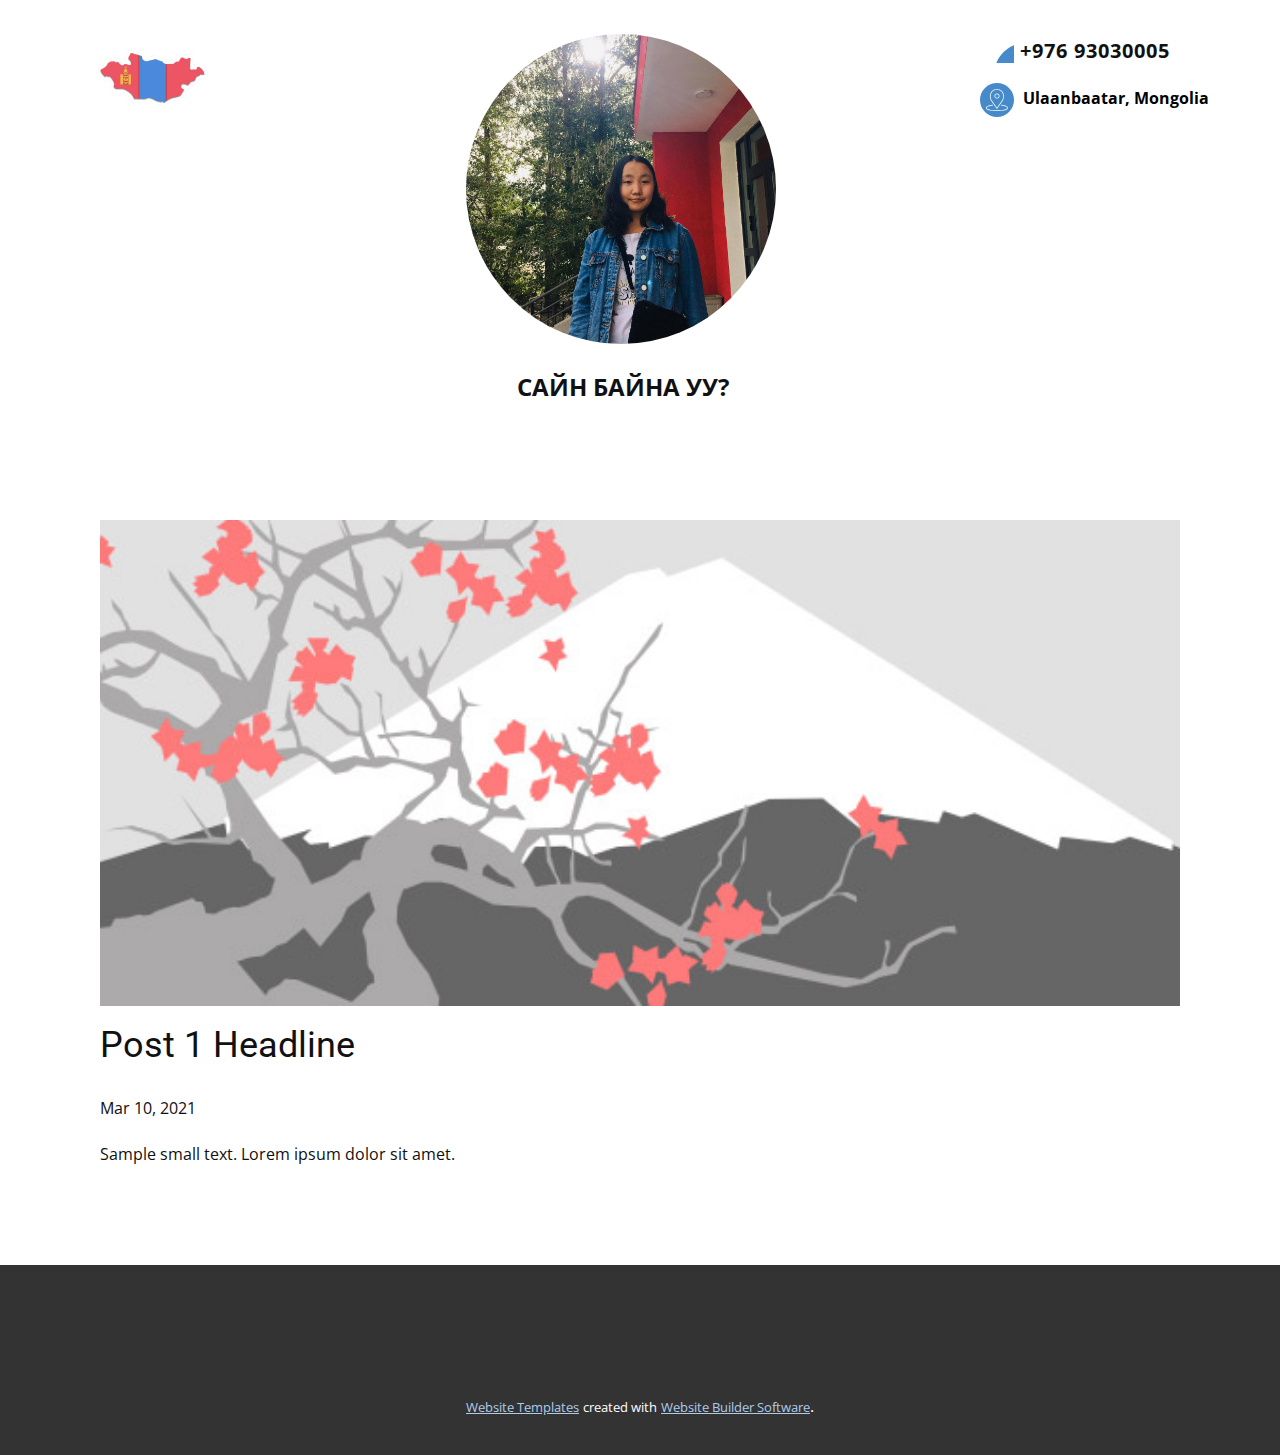
<file: blog/post.html>
<!doctype html>
<html style="font-size: 16px;"><head>
    <meta name="viewport" content="width=device-width, initial-scale=1.0">
    <meta charset="utf-8">
    <meta name="keywords" content="Post 1 Headline">
    <meta name="description" content="">
    <meta name="page_type" content="np-template-header-footer-from-plugin">
    <title>Post 1 Headline</title>
    <link rel="stylesheet" href="../nicepage.css" media="screen">
<link rel="stylesheet" href="../Post-Template.css" media="screen">
    <script class="u-script" type="text/javascript" src="../jquery.js" defer=""></script>
    <script class="u-script" type="text/javascript" src="../nicepage.js" defer=""></script>
    <meta name="generator" content="Nicepage 3.7.2, nicepage.com">
    <link id="u-theme-google-font" rel="stylesheet" href="https://fonts.googleapis.com/css?family=Roboto:100,100i,300,300i,400,400i,500,500i,700,700i,900,900i|Open+Sans:300,300i,400,400i,600,600i,700,700i,800,800i">
    
    
    <script type="application/ld+json">{
		"@context": "http://schema.org",
		"@type": "Organization",
		"name": "",
		"url": "index.html"
}</script>
    <meta property="og:title" content="Post Template">
    <meta property="og:type" content="website">
    <meta name="theme-color" content="#478ac9">
    <link rel="canonical" href="../index.html">
    <meta property="og:url" content="index.html">
  </head>
  <body class="u-body"><header class="u-align-left u-clearfix u-header u-header" id="sec-962d"><div class="u-clearfix u-sheet u-sheet-1">
        <div alt="" class="u-image u-image-circle u-image-1" data-image-width="1200" data-image-height="1600"></div>
        <img src="../images/tug1.png" alt="" class="u-image u-image-default u-preserve-proportions u-image-2" data-image-width="500" data-image-height="500">
        <a href="#" class="u-active-none u-btn u-button-style u-hover-none u-none u-text-hover-palette-1-base u-btn-1"><span class="u-icon u-text-palette-1-base"><svg class="u-svg-content" style="width: 1em; height: 1em;"><path d="M373.333,266.88c-25.003,0-49.493-3.904-72.704-11.563c-11.328-3.904-24.192-0.896-31.637,6.699l-46.016,34.752    c-52.8-28.181-86.592-61.952-114.389-114.368l33.813-44.928c8.512-8.512,11.563-20.971,7.915-32.64    C142.592,81.472,138.667,56.96,138.667,32c0-17.643-14.357-32-32-32H32C14.357,0,0,14.357,0,32    c0,205.845,167.488,373.333,373.333,373.333c17.643,0,32-14.357,32-32V298.88C405.333,281.237,390.976,266.88,373.333,266.88z"></path></svg><img></span>&nbsp;+976 93030005&nbsp;
        </a><span class="u-icon u-icon-circle u-palette-1-base u-spacing-6 u-icon-2"><svg class="u-svg-link" preserveAspectRatio="xMidYMin slice" viewBox="0 0 60 60" style=""><use xmlns:xlink="http://www.w3.org/1999/xlink" xlink:href="#svg-645f"></use></svg><svg xmlns="http://www.w3.org/2000/svg" xmlns:xlink="http://www.w3.org/1999/xlink" version="1.1" xml:space="preserve" class="u-svg-content" viewBox="0 0 60 60" x="0px" y="0px" id="svg-645f" style="enable-background:new 0 0 60 60;"><g><path d="M30,26c3.86,0,7-3.141,7-7s-3.14-7-7-7s-7,3.141-7,7S26.14,26,30,26z M30,14c2.757,0,5,2.243,5,5s-2.243,5-5,5
		s-5-2.243-5-5S27.243,14,30,14z"></path><path d="M29.823,54.757L45.164,32.6c5.754-7.671,4.922-20.28-1.781-26.982C39.761,1.995,34.945,0,29.823,0
		s-9.938,1.995-13.56,5.617c-6.703,6.702-7.535,19.311-1.804,26.952L29.823,54.757z M17.677,7.031C20.922,3.787,25.235,2,29.823,2
		s8.901,1.787,12.146,5.031c6.05,6.049,6.795,17.437,1.573,24.399L29.823,51.243L16.082,31.4
		C10.882,24.468,11.628,13.08,17.677,7.031z"></path><path d="M42.117,43.007c-0.55-0.067-1.046,0.327-1.11,0.876s0.328,1.046,0.876,1.11C52.399,46.231,58,49.567,58,51.5
		c0,2.714-10.652,6.5-28,6.5S2,54.214,2,51.5c0-1.933,5.601-5.269,16.117-6.507c0.548-0.064,0.94-0.562,0.876-1.11
		c-0.065-0.549-0.561-0.945-1.11-0.876C7.354,44.247,0,47.739,0,51.5C0,55.724,10.305,60,30,60s30-4.276,30-8.5
		C60,47.739,52.646,44.247,42.117,43.007z"></path>
</g></svg></span>
        <p class="u-text u-text-1">
          <span class="u-text-black" style="font-weight: 700;">Ulaanbaatar, Mongolia</span>
          <span style="font-size: 1.125rem;"></span>
        </p>
        <p class="u-text u-text-2">САЙН БАЙНА УУ?<span style="font-weight: 700;"></span>
        </p>
      </div></header>
    <section class="u-align-center u-clearfix u-section-1" id="sec-b25c">
      <div class="u-clearfix u-sheet u-valign-middle-md u-valign-middle-sm u-valign-middle-xs u-sheet-1"><!--post_details--><!--post_details_options_json--><!--{"source":""}--><!--/post_details_options_json--><!--blog_post-->
        <div class="u-container-style u-expanded-width u-post-details u-post-details-1">
          <div class="u-container-layout u-valign-middle u-container-layout-1"><!--blog_post_image-->
            <img alt="" class="u-blog-control u-expanded-width u-image u-image-default u-image-1" src="[data-uri]"><!--/blog_post_image--><!--blog_post_header-->
            <h2 class="u-blog-control u-text u-text-1">Post 1 Headline</h2><!--/blog_post_header--><!--blog_post_metadata-->
            <div class="u-blog-control u-metadata u-metadata-1"><!--blog_post_metadata_date-->
              <span class="u-meta-date u-meta-icon">Mar 10, 2021</span><!--/blog_post_metadata_date--><!--blog_post_metadata_category-->
              <!--/blog_post_metadata_category--><!--blog_post_metadata_comments-->
              <!--/blog_post_metadata_comments-->
            </div><!--/blog_post_metadata--><!--blog_post_content-->
            <div class="u-align-justify u-blog-control u-post-content u-text u-text-2 fr-view">
  Sample small text. Lorem ipsum dolor sit amet.
  </div><!--/blog_post_content-->
          </div>
        </div><!--/blog_post--><!--/post_details-->
      </div>
    </section>
    
    
    <footer class="u-align-left u-clearfix u-footer u-grey-80 u-footer" id="sec-134c"><div class="u-clearfix u-sheet u-sheet-1"></div></footer>
    <section class="u-backlink u-clearfix u-grey-80">
      <a class="u-link" href="https://nicepage.com/website-templates" target="_blank">
        <span>Website Templates</span>
      </a>
      <p class="u-text">
        <span>created with</span>
      </p>
      <a class="u-link" href="https://nicepage.com/" target="_blank">
        <span>Website Builder Software</span>
      </a>. 
    </section>
  
</body></html>
</file>
